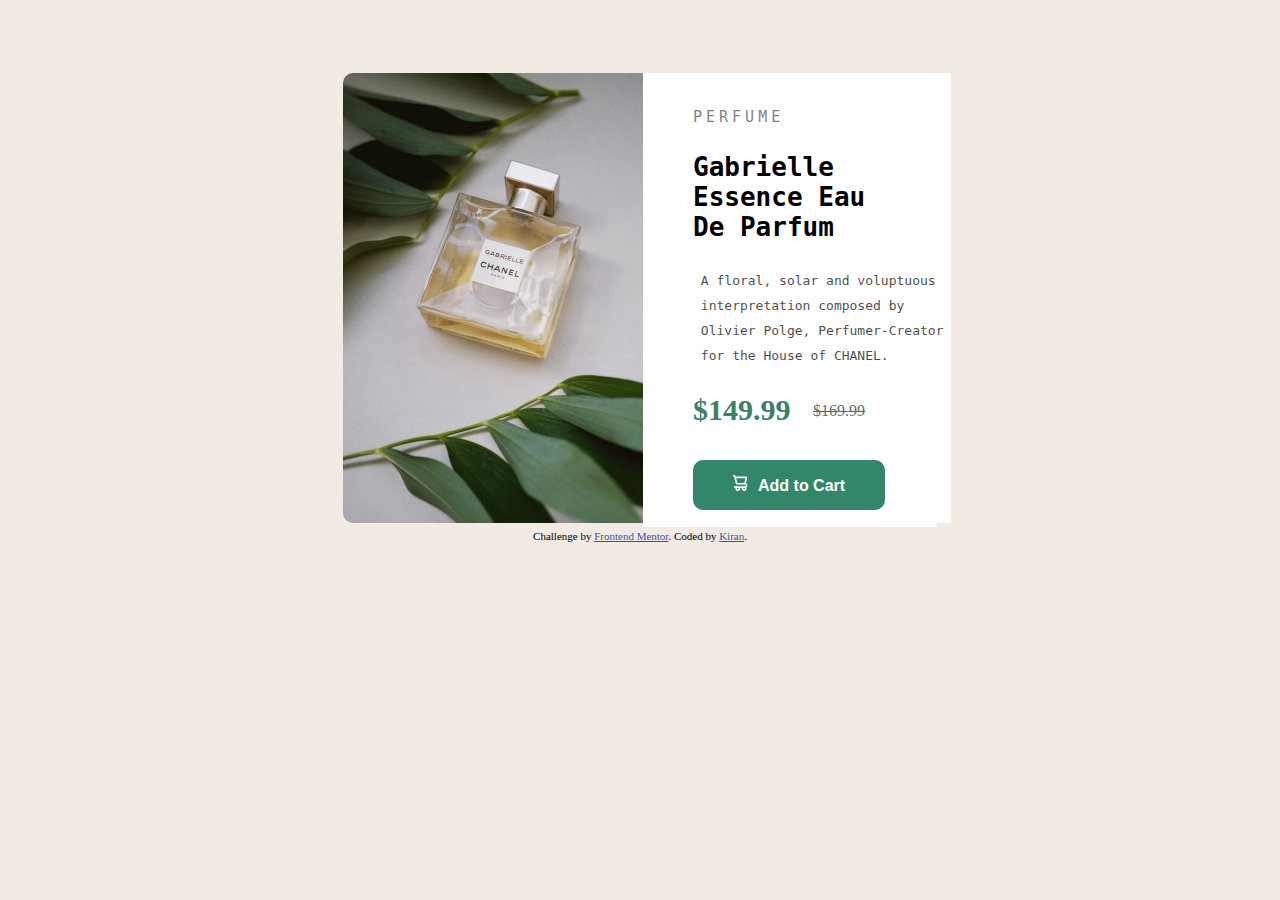
<file: index.html>
<!DOCTYPE html>
<html lang="en">
  <head>
    <meta charset="UTF-8" />
    <meta name="viewport" content="width=device-width, initial-scale=1.0" />
    <!-- displays site properly based on user's device -->

    <link
      rel="icon"
      type="image/png"
      sizes="32x32"
      href="./images/favicon-32x32.png"
    />
    <link rel="stylesheet" href="style1.css" />
    
    <title>Frontend Mentor | Product preview card component</title>

    <!-- Feel free to remove these styles or customise in your own stylesheet 👍 -->
    <style>
      .attribution {
        font-size: 11px;
        text-align: center;
      }
      .attribution a {
        color: hsl(228, 45%, 44%);
      }
    </style>
  </head>
  <body>
    <div class="main">
      <div class="left">
        <img
          class="img1"
          src="./images/image-product-desktop.jpg"
          alt="image not found"
        />
      </div>
      <div class="right">
        <p id="up"><code style="background-color: white;">Perfume</code></p>

        <h1>
          <pre style="background-color: white;">
Gabrielle 
Essence Eau 
De Parfum</pre
          >
        </h1>

        <p>
          <pre style="background-color: white;" id="para"> A floral, solar and voluptuous 
 interpretation composed by 
 Olivier Polge, Perfumer-Creator 
 for the House of CHANEL.</pre>
         
        </p>

        <div id="price1">
          <h2 style="background-color: white;">$149.99</h2>
        </div>
        <div class="price">
          <del style="background-color: white;">$169.99</del>
        </div>

        <div class="button" style="background-color: white;">
          <button type="button" id="butt">
            <svg width="15" height="16" xmlns="http://www.w3.org/2000/svg"><path d="M14.383 10.388a2.397 2.397 0 0 0-1.518-2.222l1.494-5.593a.8.8 0 0 0-.144-.695.8.8 0 0 0-.631-.28H2.637L2.373.591A.8.8 0 0 0 1.598 0H0v1.598h.983l1.982 7.4a.8.8 0 0 0 .799.59h8.222a.8.8 0 0 1 0 1.599H1.598a.8.8 0 1 0 0 1.598h.943a2.397 2.397 0 1 0 4.507 0h1.885a2.397 2.397 0 1 0 4.331-.376 2.397 2.397 0 0 0 1.12-2.021ZM11.26 7.99H4.395L3.068 3.196h9.477L11.26 7.991Zm-6.465 6.392a.8.8 0 1 1 0-1.598.8.8 0 0 1 0 1.598Zm6.393 0a.8.8 0 1 1 0-1.598.8.8 0 0 1 0 1.598Z" fill="#FFF"/></svg>Add to Cart
          </button>
        </div>
      </div>
    </div>

    <div class="attribution">
      Challenge by
      <a href="https://www.frontendmentor.io?ref=challenge" target="_blank"
        >Frontend Mentor</a
      >. Coded by <a href="#">Kiran</a>.
    </div>
  </body>
</html>
</file>
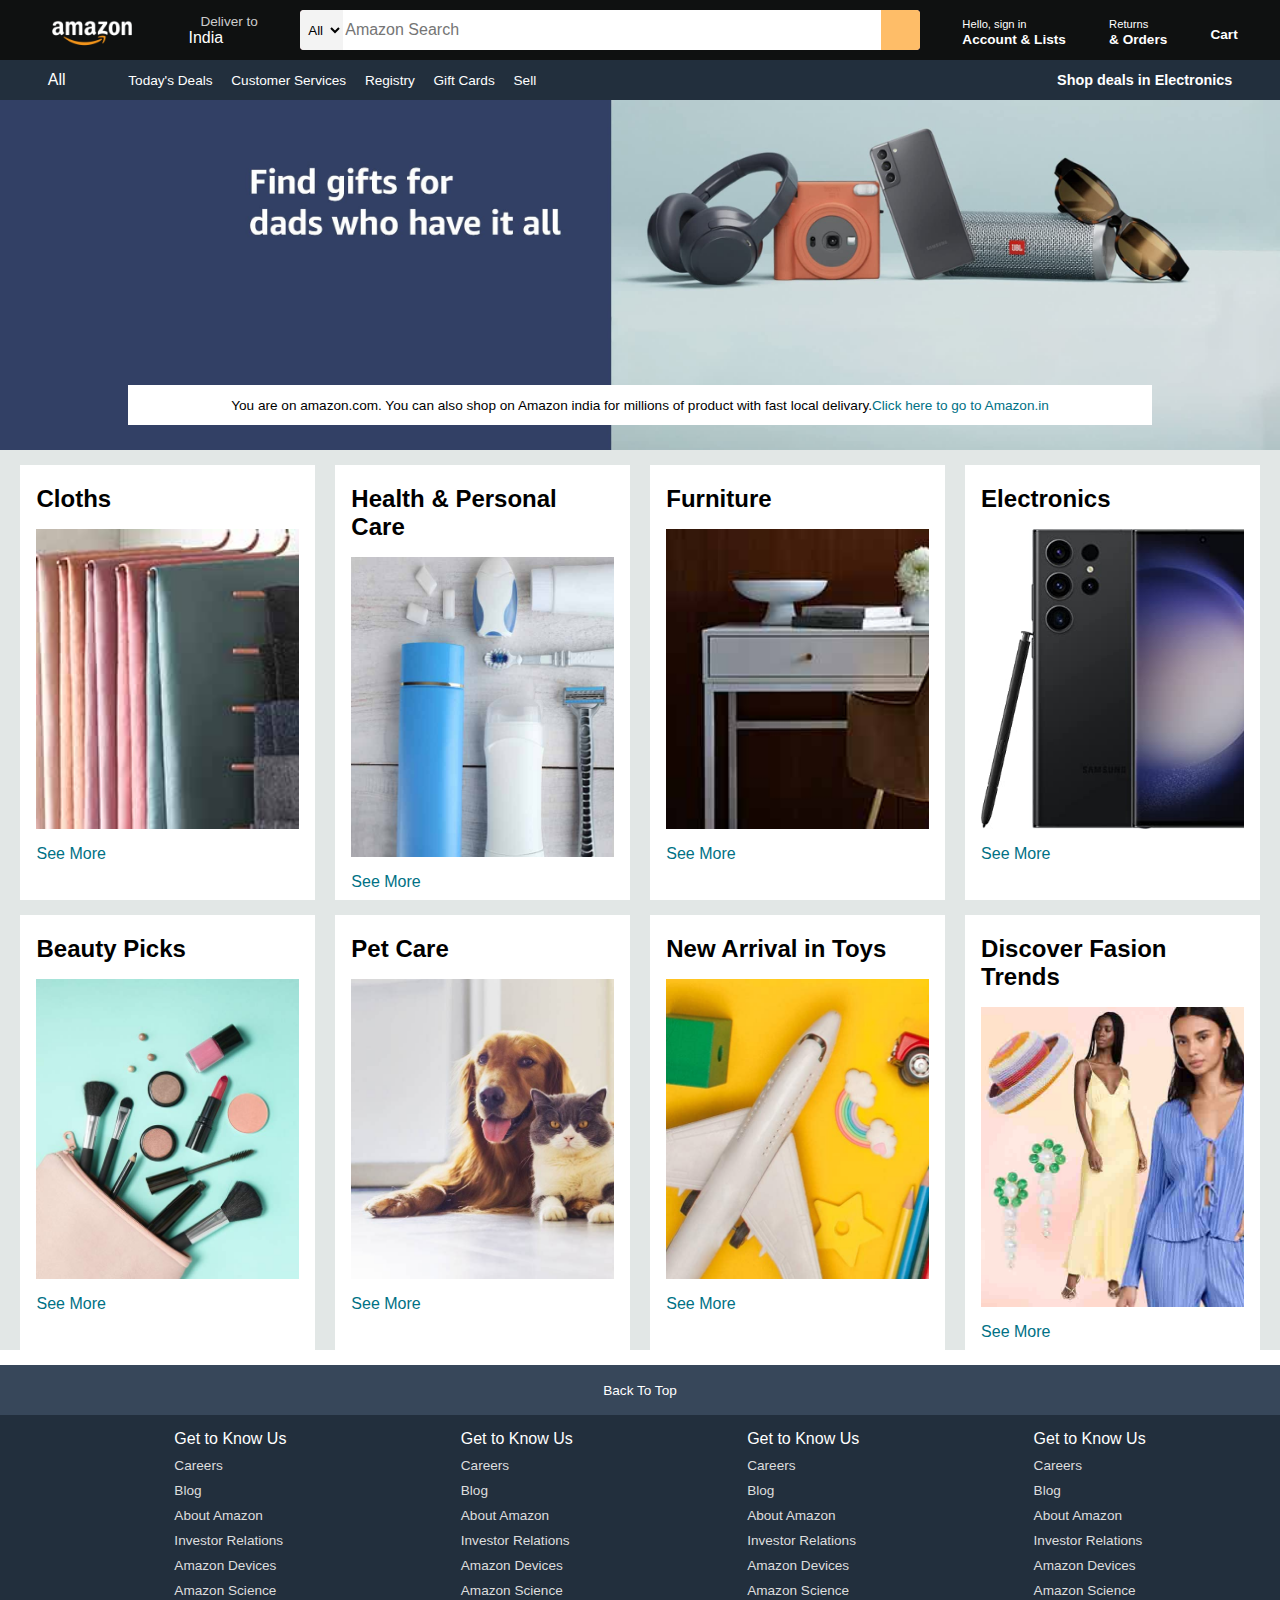
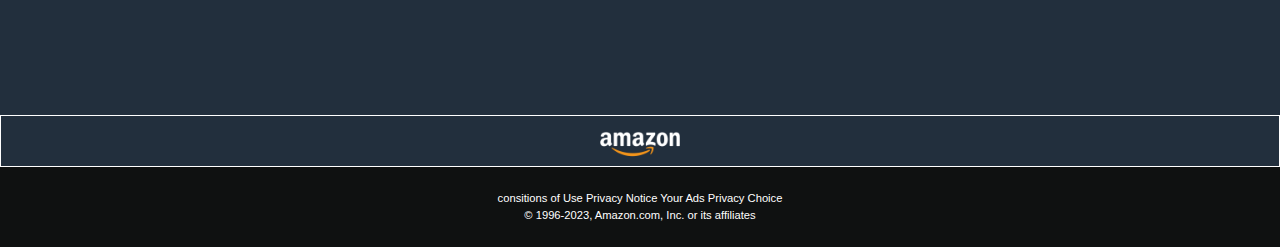
<file: Amazon/index.html>
<!DOCTYPE html>
<html lang="en">
<head>
    <title>Amazon</title>
    <link rel="stylesheet" href="https://cdnjs.cloudflare.com/ajax/libs/font-awesome/6.5.1/css/all.min.css" integrity="sha512-DTOQO9RWCH3ppGqcWaEA1BIZOC6xxalwEsw9c2QQeAIftl+Vegovlnee1c9QX4TctnWMn13TZye+giMm8e2LwA==" crossorigin="anonymous" referrerpolicy="no-referrer" />
    <link rel="stylesheet" href="style.css">

</head>
<body>
    <header>
        <!-- NavBar -->
        <div class="navbar">
            <div class="nav-logo border">
                <div class="logo"></div>
            </div>
            <div class="nav-addr border">
                <p class="add-first">Deliver to</p> 
                <div class="add-icon">
                    <i class="fa-solid fa-location-dot"></i>
                    <p class="add-second">India</p>
                </div>
            </div>
            <div class="nav-search">
                <select class="search-select">
                    <option>All</option>
                </select>
                <input id="search-Input" placeholder="Amazon Search">
                <div class="search-icon">
                    <i class="fa-solid fa-magnifying-glass"></i>
                </div>
            </div>
            <div class="nav-sign-in border">
                <p><span>Hello, sign in</span></p>
                <p class="nav-second">Account & Lists</p>
            </div>
            <div class="nav-return border">
                <p><span>Returns</span></p>
                <p class="nav-second">& Orders</p>
            </div>
            <div class="nav-cart border">
                <i class="fa-solid fa-cart-shopping"></i>
                Cart
            </div>  
        </div>
        <!-- Panel -->
        <div class="panel">
            <div class="panel-all">
                <i class="fa-solid fa-bars"></i>
                All
            </div>
            <div class="panel-ops">
                <p>Today's Deals</p>
                <p>Customer Services</p>
                <p>Registry</p>
                <p>Gift Cards</p>
                <p>Sell</p>
            </div>
            <div class="panel-deals">
                Shop deals in Electronics
            </div>
        </div>
    </header>

    <div class="hero-section">
        <div class="hero-msg">
            You are on amazon.com. You can also shop on Amazon india for millions of product with fast local delivary. <a>Click here to go to Amazon.in</a>
        </div>
    </div>

    <div class="shop-section">
        <div class="box">
            <div class="box-content">
                <h2>Cloths</h2>
                <div class="box-img" style="background-image: url('./box1_image.jpg');"></div>
                <p>See More</p>
            </div>
        </div>
        <div class="box">
            <div class="box-content">
                <h2>Health & Personal Care</h2>
                <div class="box-img" style="background-image: url('./box2_image.jpg');"></div>
                <p>See More</p>
            </div>
        </div>
        <div class="box">
            <div class="box-content">
                <h2>Furniture</h2>
                <div class="box-img" style="background-image: url('./box3_image.jpg');"></div>
                <p>See More</p>
            </div>
        </div>
        <div class="box">
            <div class="box-content">
                <h2>Electronics</h2>
                <div class="box-img" style="background-image: url('./box4_image.jpg');"></div>
                <p>See More</p>
            </div>
        </div>
        <div class="box">
            <div class="box-content">
                <h2>Beauty Picks</h2>
                <div class="box-img" style="background-image: url('./box5_image.jpg');"></div>
                <p>See More</p>
            </div>
        </div>
        <div class="box">
            <div class="box-content">
                <h2>Pet Care</h2>
                <div class="box-img" style="background-image: url('./box6_image.jpg');"></div>
                <p>See More</p>
            </div>
        </div>
        <div class="box">
            <div class="box-content">
                <h2>New Arrival in Toys</h2>
                <div class="box-img" style="background-image: url('./box7_image.jpg');"></div>
                <p>See More</p>
            </div>
        </div>
        <div class="box">
            <div class="box-content">
                <h2>Discover Fasion Trends</h2>
                <div class="box-img" style="background-image: url('./box8_image.jpg');"></div>
                <p>See More</p>
            </div>
        </div>
    </div>

    <footer>
        <div class="foot-panel1">
            Back To Top
        </div>
        <div class="foot-panel2">
            <ul>
                <p>Get to Know Us</p>
                <a>Careers</a>
                <a>Blog</a>
                <a>About Amazon</a>
                <a>Investor Relations</a>
                <a>Amazon Devices</a>
                <a>Amazon Science</a>
            </ul>
            <ul>
                <p>Get to Know Us</p>
                <a>Careers</a>
                <a>Blog</a>
                <a>About Amazon</a>
                <a>Investor Relations</a>
                <a>Amazon Devices</a>
                <a>Amazon Science</a>
            </ul>
            <ul>
                <p>Get to Know Us</p>
                <a>Careers</a>
                <a>Blog</a>
                <a>About Amazon</a>
                <a>Investor Relations</a>
                <a>Amazon Devices</a>
                <a>Amazon Science</a>
            </ul>
            <ul>
                <p>Get to Know Us</p>
                <a>Careers</a>
                <a>Blog</a>
                <a>About Amazon</a>
                <a>Investor Relations</a>
                <a>Amazon Devices</a>
                <a>Amazon Science</a>
            </ul>
        </div>

        <div class="foot-panel3">
            <div class="logo"></div>
        </div>
        <div class="foot-panel4">
            <div class="pages">
                <a>consitions of Use</a>
                <a>Privacy Notice</a>
                <a>Your Ads Privacy Choice</a>
            </div>
            <div class="copyright">
                © 1996-2023, Amazon.com, Inc. or its affiliates
            </div>
        </div>
    </footer>
</body>
</html>
</file>
<file: style1.css>
*
{
    box-sizing: border-box;
    background-color:hsl(30, 38%, 92%);     
}
.main
{   
    display: flex; 
    margin-left: auto;
    margin-right: auto;
    border: 3px solid hsl(30, 38%, 92%); 
    background-color: white;
    width: 600px;
    margin-top: 70px;   

}

.right
{
  margin-left: 50px;
  background-color: white;
  
  width: 300px;
  height: 450px;
  
}

.img1
{
    width: 300px;
    height: 450px;
    border-bottom-left-radius: 10px;
    border-top-left-radius: 10px;

    
}
#up{
    letter-spacing: 4px;
    text-transform: uppercase;
    background-color: white;
    opacity: 0.5;
    margin-top: 35px;
    font-size: 15px;
}
h1
{
    
}
.price
{
    margin-inline-start:120px;
    margin-top: -50px;
    background-color: white;
}
#price1 h2
{
    color: hsl(158, 36%, 37%);
    font-size: 30px;
}

.right button
{
    background-color: hsl(158, 47%, 36%);
    border-radius: 10px;
    padding: 15px 40px;
    cursor:-moz-grab;
    font-size: 16px;
    color: rgb(255, 255, 255);
    font-weight: bold;
    margin-top: 40px;
    border: none;
   
}
#butt svg
{
    background: none;
    margin-right: 10px;
}
#para{
    opacity: 0.7;
    line-height: 25px;
}
del{
    opacity: 0.6;
}
</file>
<file: Amazon/style.css>
*
{
    margin: 0;
    font-family: Arial, Helvetica, sans-serif;
    border: border-box;
}
.navbar
{
    height: 60px;
    color:white;
    background-color: #0f1111;
    display: flex;
    align-items: center;
    justify-content: space-evenly;
}
.nav-logo
{
    height: 50px;
    width: 100px;
}
.logo
{
    background-image:url("amazon_logo.png");
    background-size: cover;
    height: 50px;
    width: 100%;
}
.border
{
    border: 1.5px solid transparent;
}
.border:hover
{
   border:1.5px solid white;
}
.add-first
{
   color: #cccccc;
   font-size: 0.85rem;
   margin-left: 15px;
}
.add-second
{
    font-size: 1rem;
    margin-left: 3px;
}

.add-icon
{
    display: flex;
    align-items: center;
   
}

.nav-search
{
    display: flex;
    justify-content: space-evenly;
    width: 620px;
    background-color: pink;
    height: 40px;
    border-radius: 4px;
    border: none;
}
.nav-search:hover{
    border: 2px solid orange;
}
.search-select
{
    background-color: #f3f3f3;
    width: 50px;
    text-align: center;  
    border-top-left-radius: 4px;
    border-bottom-left-radius: 4px;
    border: none;
}
.search-icon
{
    width: 45px;
    display: flex;
    justify-content: center;
    align-items: center;
    font-size: 1.2rem;
    background-color: #febd68;
    border-top-right-radius: 4px;
    border-bottom-right-radius: 4px;
    color:#0f1111 ;

}
#search-Input
{
    width: 100%;
    font-size: 1rem;
    border: none;
}
span
{
    font-size: 0.7rem;
}
.nav-second
{
    font-size: 0.85rem;
    font-weight: 700;
}
.nav-cart i{
    font-size: 25px;
}
.nav-cart
{
   font-size: 0.85rem;
   font-weight: 700;
}

.panel
{
    height: 40px;
    background-color: #222f3d;
    display: flex;
    color: white;
    align-items: center;
    justify-content: space-evenly;
}
.panel-ops p
{
   display: inline;
   margin-left: 15px;
}
.panel-ops
{
    width: 70%;
    font-size: 0.85rem;
}
.panel-deals
{
    font-size: 0.9rem;
    font-weight: 700;
}

.hero-section
{
    background-image: url(./hero_image.jpg);
    height: 350px;
    background-size: cover;
    display: flex;
    justify-content: center;
    align-items: flex-end;
}

.hero-msg
{
   background-color: white;
   color: black; 
   height: 40px;
   display: flex;
   align-items: center;
   justify-content: center;
   font-size: 0.85rem;
   width: 80%;
   margin-bottom: 25px;

}
.hero-msg a
{
    color:#007185;
}
.shop-section
{
    display: flex;
    flex-wrap: wrap;
    justify-content: space-evenly;
    background-color: #e2e7e6;
}
.box
{
    /* border:2px solid black; */
    height: 400px;
    width: 23%;
    background-color: white;
    padding: 20px 0px 15px;
    margin-top: 15px;
}
.box-img
{
    height: 300px;
    background-size: cover;
    margin-top: 1rem;
    margin-bottom: 1rem;
}
.box-content
{
    margin-left: 1rem;
    margin-right: 1rem;
}
.box-content p
{
  color: #007185;
}

footer
{
    margin-top: 15px;
}

.foot-panel1
{
    background-color: #37475a;
    color: white;
    height: 50px;
    display: flex;
    justify-content: center;
    align-items: center;
    font-size: 0.85rem;
}
.foot-panel2
{
    background-color: #222f3d;
    color: white;
    height: 300px;
    display: flex;
    justify-content: space-evenly;

}
ul{
    margin-top:15px;
}
ul a
{
    display: block;
    font-size:0.85rem;
    margin-top: 10px;
    color:#dddddd
}
.foot-panel3
{
    background-color: #222f3d;
    border:0.5px solid white;
    height: 50px;
    display:flex;
    justify-content: center;
}
.logo
{
   background-image: url("./amazon_logo.png");
   background-size: cover;
   height: 50px;
   width: 100px;
}
.foot-panel4
{
    background-color:#0f1111;
    color: white;
    height: 80px;
    font-size: 0.7rem;
    text-align: center;
    /* display: flex;
    justify-content: center;
    align-items: center; */
}
.pages
{
   font-size: 0.7rem;
   text-align: center;
   padding-top: 25px;
}
.copyright
{
  
   padding-top: 5px;
}
</file>
